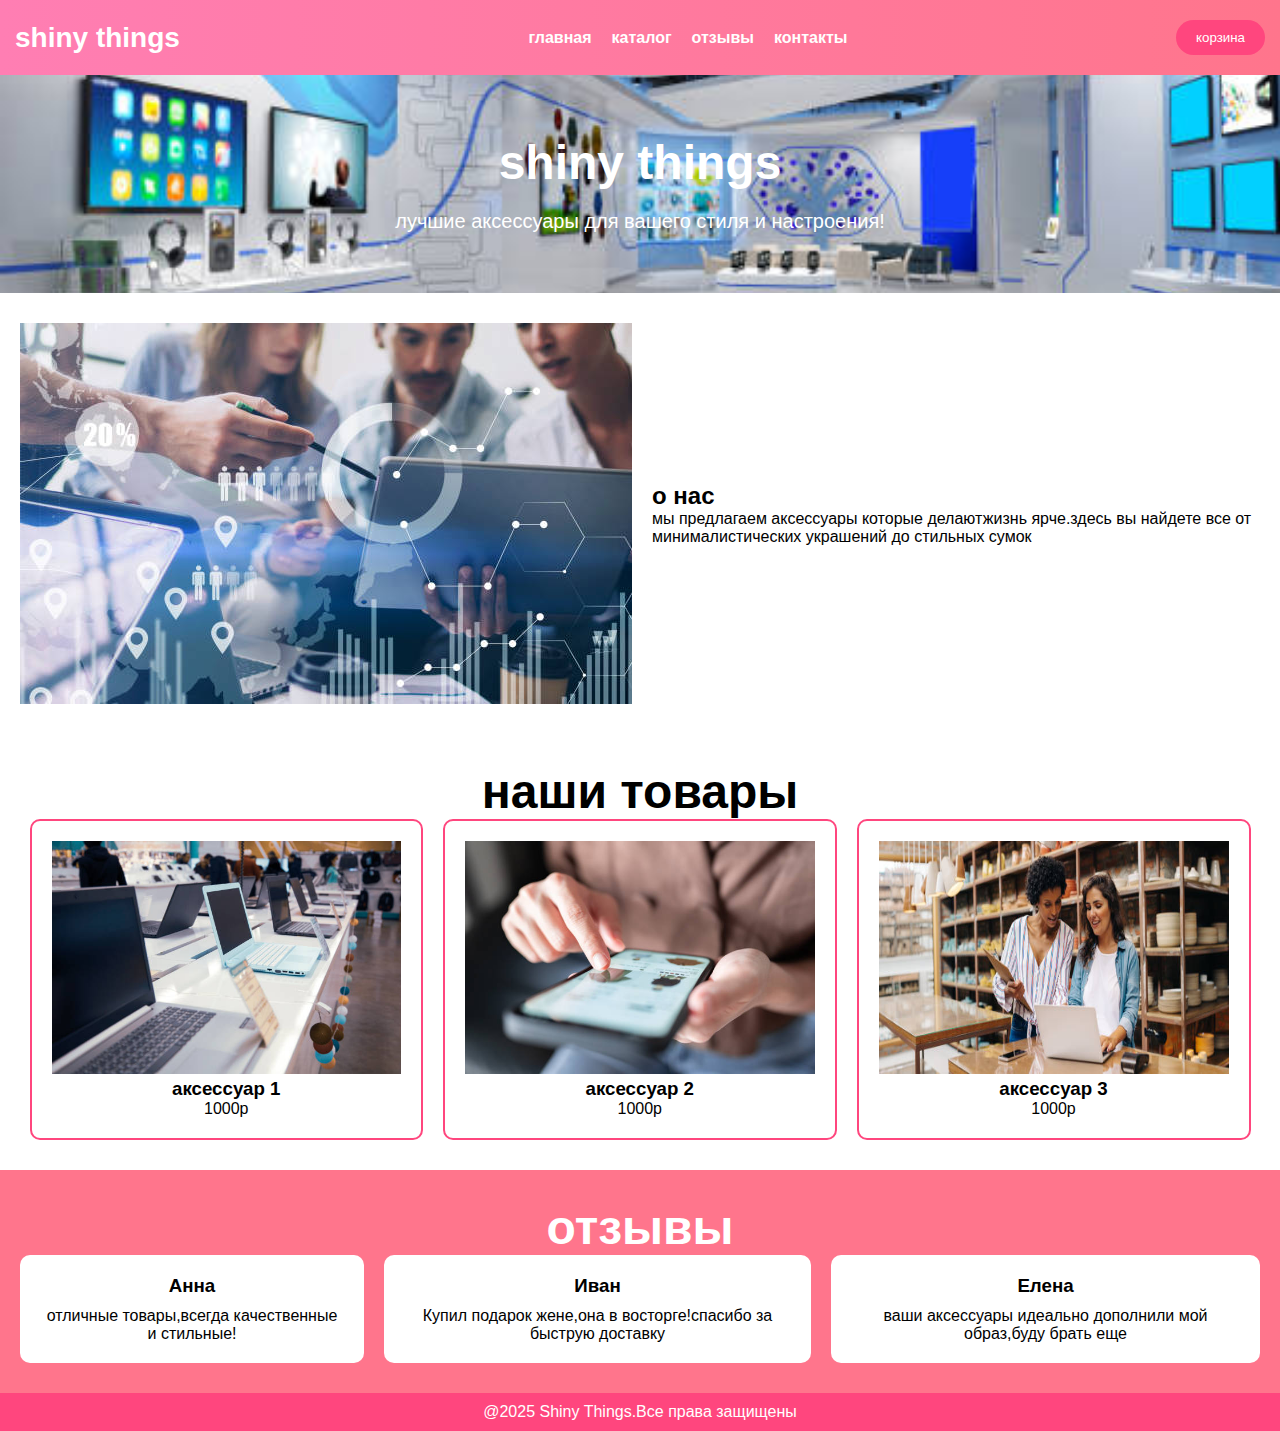
<file: index.html>
<!DOCTYPE html>
<html lang="en">
<head>
    <meta charset="UTF-8">
    <meta name="viewport" content="width=device-width, initial-scale=1.0">
    <title>Document</title>
    <link rel="stylesheet" href="style.css">
</head> 
<body>
    <header>
        <div class="logo">
            shiny things

        </div>
        <nav>
            <ul>
                <li><a href="">главная</a></li>
                <li><a href="#catalog">каталог</a></li>
                <li><a href="#revs">отзывы</a></li>
                <li><a href="#footer">контакты</a></li>
            </ul>
        </nav>
        <button class="cart-btm">корзина</button>

    </header>


     <div class="modal">
        <div class="modal-content">
             <span class="close">&times;</span>
             <h2>ваша корзина</h2>
             <p>корзина пока пуста</p>
             <button id="close-modal">Закрыть</button>
            </div>
     </div>


    <div class="banner">
        <h1>
            shiny things
        </h1>
        <p>лучшие аксессуары для вашего стиля и настроения!</p>
    </div>
    <DIV class="about">
         <img src="./img/istockphoto-912617272-612x612.jpg" alt=""> 
        <div class="about-texst">
            <h2>о нас</h2>
            <p>мы предлагаем аксессуары которые делаютжизнь ярче.здесь вы найдете все от минималистических украшений до стильных сумок</p>
        </div>
    </DIV>
    <div class="catalog" id="catalog">
        <div class="catalog-tatle">
            <h2>наши товары</h2>
        </div>
        <div class="cards">
             <div class="card">
            <img src="./img/istockphoto-1200486875-612x612.jpg" alt="">
            <h3>аксессуар 1</h3>
            <p>1000р</p>
        </div>
        <div class="card">
            <img src="./img/istockphoto-1336136316-612x612.jpg" alt="">
            <h3>аксессуар 2</h3>
            <p>1000р</p>
        </div>
        <div class="card">
            <img src="./img/istockphoto-1410812870-612x612.jpg" alt="">
            <h3>аксессуар 3</h3>
            <p>1000р</p>
        </div>
        
    
    </div>


    </div>
    <div class="revs" id="revs" ><div class="rev-title"> <h2>отзывы</h2></div> 
    <div class="rev-content"> 
        <div class="rev">
             <h3>Анна</h3> 
             <p>отличные товары,всегда качественные и стильные!</p>
    </div>
    <div class="rev">
        <h3>Иван</h3> 
        <p>Купил подарок жене,она в восторге!спасибо за быструю доставку</p>
</div><div class="rev">
    <h3>Елена</h3> 
    <p>ваши аксессуары идеально дополнили мой образ,буду брать еще</p>
</div>

</div>
</div>

<footer id="footer">
    <p>@2025 Shiny Things.Все права защищены</p>
</footer>

<script src="./script.js"></script>
</body>
</html>
</file>
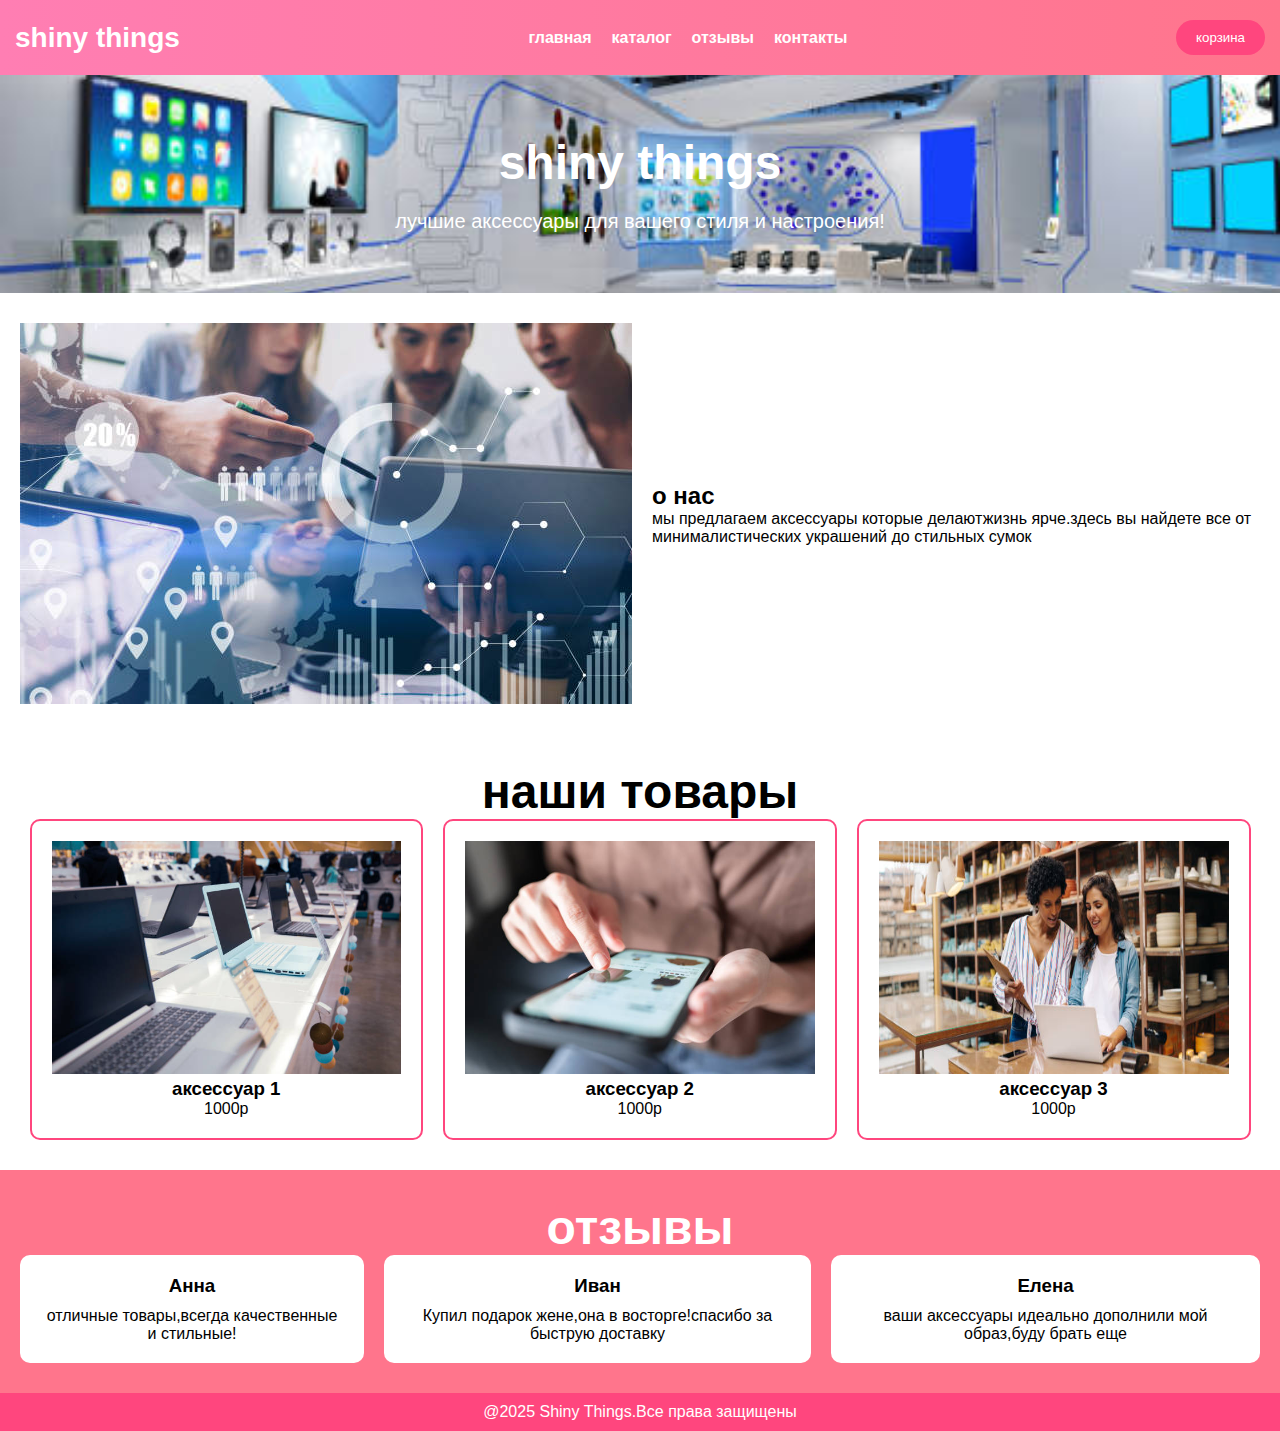
<file: indexs.html>
<!DOCTYPE html>
<html lang="en">
<head>
    <meta charset="UTF-8">
    <meta name="viewport" content="width=device-width, initial-scale=1.0">
    <title>Document</title>
    <link rel="stylesheet" href="style.css">
</head> 
<body>
    <header>
        <div class="logo">
            shiny things

        </div>
        <nav>
            <ul>
                <li><a href="">главная</a></li>
                <li><a href="#catalog">каталог</a></li>
                <li><a href="#revs">отзывы</a></li>
                <li><a href="#footer">контакты</a></li>
            </ul>
        </nav>
        <button class="cart-btm">корзина</button>

    </header>


     <div class="modal">
        <div class="modal-content">
             <span class="close">&times;</span>
             <h2>ваша корзина</h2>
             <p>корзина пока пуста</p>
             <button id="close-modal">Закрыть</button>
            </div>
     </div>


    <div class="banner">
        <h1>
            shiny things
        </h1>
        <p>лучшие аксессуары для вашего стиля и настроения!</p>
    </div>
    <DIV class="about">
         <img src="./img/istockphoto-912617272-612x612.jpg" alt=""> 
        <div class="about-texst">
            <h2>о нас</h2>
            <p>мы предлагаем аксессуары которые делаютжизнь ярче.здесь вы найдете все от минималистических украшений до стильных сумок</p>
        </div>
    </DIV>
    <div class="catalog" id="catalog">
        <div class="catalog-tatle">
            <h2>наши товары</h2>
        </div>
        <div class="cards">
             <div class="card">
            <img src="./img/istockphoto-1200486875-612x612.jpg" alt="">
            <h3>аксессуар 1</h3>
            <p>1000р</p>
        </div>
        <div class="card">
            <img src="./img/istockphoto-1336136316-612x612.jpg" alt="">
            <h3>аксессуар 2</h3>
            <p>1000р</p>
        </div>
        <div class="card">
            <img src="./img/istockphoto-1410812870-612x612.jpg" alt="">
            <h3>аксессуар 3</h3>
            <p>1000р</p>
        </div>
        
    
    </div>


    </div>
    <div class="revs" id="revs" ><div class="rev-title"> <h2>отзывы</h2></div> 
    <div class="rev-content"> 
        <div class="rev">
             <h3>Анна</h3> 
             <p>отличные товары,всегда качественные и стильные!</p>
    </div>
    <div class="rev">
        <h3>Иван</h3> 
        <p>Купил подарок жене,она в восторге!спасибо за быструю доставку</p>
</div><div class="rev">
    <h3>Елена</h3> 
    <p>ваши аксессуары идеально дополнили мой образ,буду брать еще</p>
</div>

</div>
</div>

<footer id="footer">
    <p>@2025 Shiny Things.Все права защищены</p>
</footer>

<script src="./script.js"></script>
</body>
</html>
</file>
<file: style.css>
*{
    margin: 0;
    padding: 0;
    font-family: Arial, Helvetica, sans-serif;
}
header{
    display: flex;
    justify-content: space-between;
    background: linear-gradient(90deg, #ff7eb3, #ff758c);
    color: white;
    padding: 20px 15px;
    align-items: center;
}
.logo{
    font-size: 28px;
    font-weight: bold;
}
nav ul{
    list-style: none;
    display: flex;
}
nav ul li{
    margin-left: 20px;
}
nav ul a{
    color: white;
    text-decoration: none;
    font-weight: bold;
    transition: color 0.3s ease;
}
nav li a:hover {
    color: #ffddc1;
}
.cart-btm{
    background-color: #ff467e;
    color: white;
    border: none;
    padding: 10px 20px;
    border-radius: 20px;
    cursor: pointer;
    transition: background 0.3s ease;

}
.cart-btm:hover{
    background-color: #ff7596;
}
.banner{
    background:url('./img/istockphoto-1780128418-612x612.jpg') no-repeat center/cover;
    padding: 60px 20px;
    text-align: center;
    color: white;

}
h1{
    font-size: 48px;
    margin-bottom: 20px;
}
.banner p{
    font-size: 20px;
}
.about{
    display: flex;
    align-items:center;
    padding: 30px 20px ;
    gap: 20px;
    flex-wrap: wrap;
}
.about-texst{
    max-width: 600px;
}
.catalog{
    padding: 30px 20px;
}
.catalog-tatle{
    font-size: 32px;
    text-align: center;
    
}
.cards{
display: flex;
justify-content: center;
flex-wrap: wrap;
gap: 20px;


}
.card img{
    max-width: 350px;
    height: 233px;
}
.card{
    border: 2px solid #ff467e;
    border-radius: 10px;
    padding: 20px;
    text-align: center;
    transition: transform 0.3s ease;
    
}
.card:hover{
    transform: translateY(-10px);

}
.revs{
    background-color: #ff758c;
    color: white;
    padding: 30px 20px;
}
.rev-title{
    text-align: center;
    font-size: 32px;
}
.rev-content{
    display: flex;
    justify-content: center;
    gap: 20px;
}
.rev{
    background-color: white;
    color: black;
    padding: 20px;
    border-radius: 10px;
    text-align: center;

}
.rev h3{
    margin-bottom: 10px;
}
footer{
    display: flex;
    justify-content: center;
    background-color: #ff467e;
    padding: 10px;
    color: white;
}


@media(max-width: 768px){
    .about img{

        width: 320px;
    }

    .rev-content{
        flex-wrap: wrap;
    }
     nav{
        display: none;
     }

     .banner h1{
        font-size: 22px;
     }
     .catalog-tatle{
        font-size: 22px;
     }
     .rev-title{
        font-size: 22px;
     }
}
@media(max-width:425px){
    .card img{
        width: 250px;
    }
    .about img{

        width: 280px;
    }
}


.modal{
    display: none;
    z-index: 1000;
    left: 0;
    top: 0;
    position: fixed;
    width: 100%;
    height: 100%;
    background: rgba(0,0,0,0.5);
    
    justify-content: center;
    align-items: center;
}
.modal-content{
    background: white;
    width: 400px;
    text-align: center;
    padding: 20px;
    border-radius: 10px;
    position: relative;
}
.close{
    position: absolute;
    top: 10px;
    right: 15px;
    font-size: 24px;
    cursor: pointer;
}
#close-modal{
    background: #ff467e;
    color: white;
    padding: 10px 15px;
    border-radius: 5px;
    margin-top: 10px;
    transition: background 0.3s ease;
    cursor: pointer;
}
#close-modal:hover{
    background: #ff7596;
}
</file>
